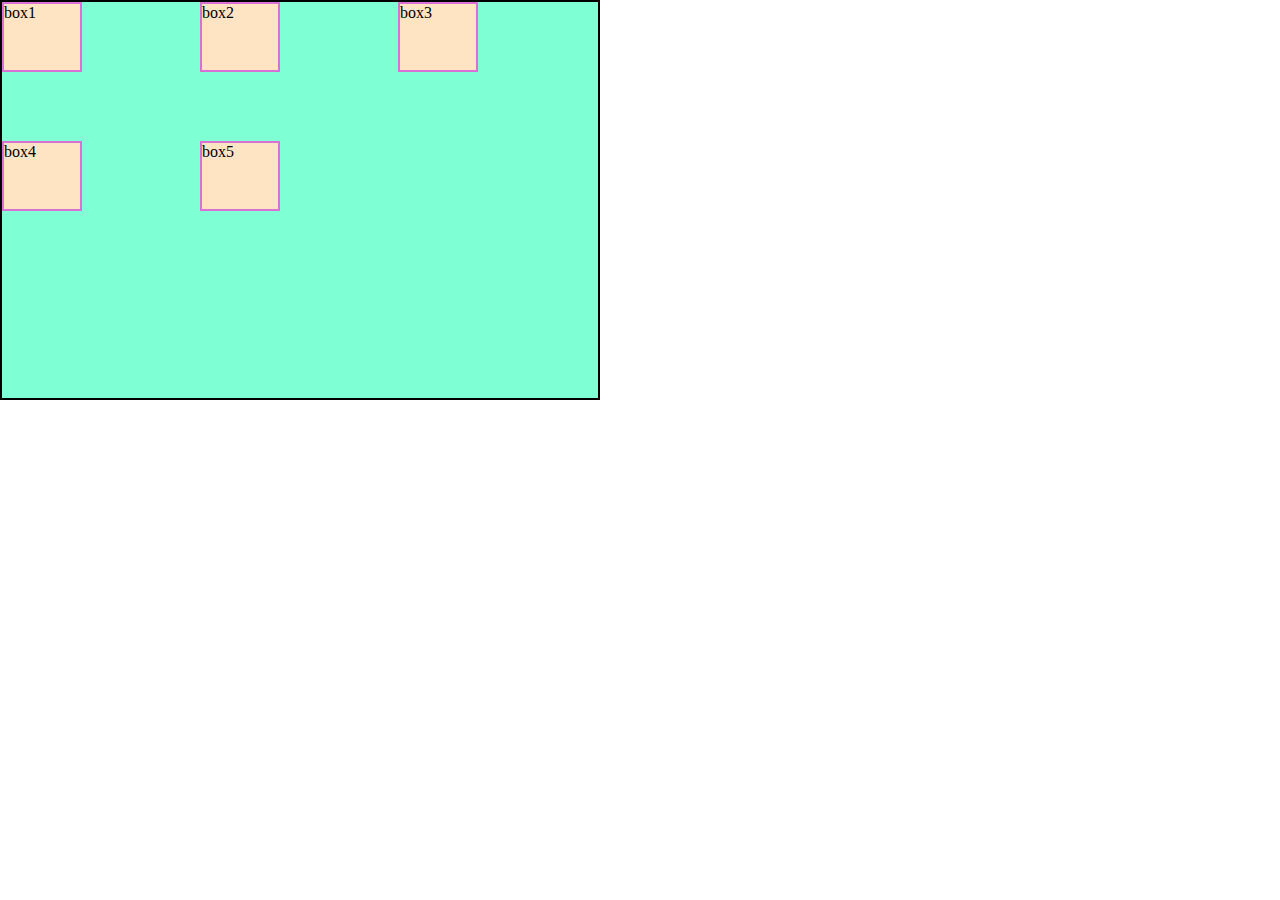
<file: grid/index.html>
<!DOCTYPE html>
<html lang="en">
<head>
    <meta charset="UTF-8">
    <meta name="viewport" content="width=device-width, initial-scale=1.0">
    <title>grid</title>
    <link rel="stylesheet" href="style.css">
</head>
<body>
    <div class="container">
        <div class="box" id="box1">box1</div>
        <div class="box">box2</div>
        <div class="box">box3</div>
        <div class="box">box4</div>
        <div class="box">box5</div>
    </div>
</body>
</html>
</file>
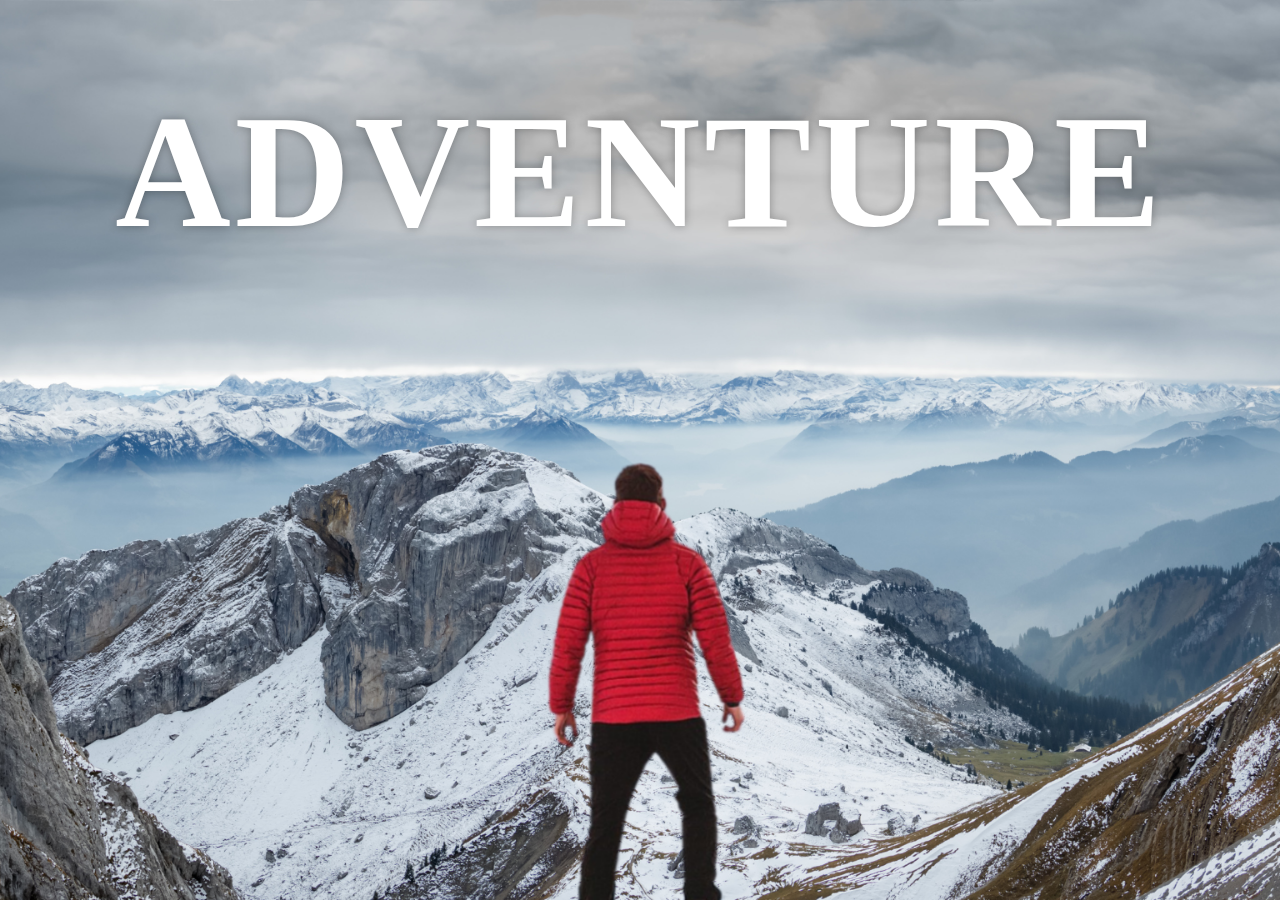
<file: parralax-website/index.html>
<!DOCTYPE html>
<html lang="en">
<head>
    <meta charset="UTF-8">
    <meta name="viewport" content="width=device-width, initial-scale=1.0">
    <title>parallax-website</title>
    <link rel="stylesheet" href="style.css">
</head>
<body>
    <div id="wrapper">
        <div class="container">
            <img src="image/background.png" class="background" alt="">
            <img src="image/foreground.png" class="forground" alt="">
          <h1>ADVENTURE</h1>
        </div>
        <section>
            <h2 class="sec-heading">Adventure Time!</h2>
            <p class="text">Lorem ipsum dolor sit amet consectetur, adipisicing elit. Qui necessitatibus commodi alias? Veritatis, eligendi nisi. Amet exercitationem, recusandae dolore corrupti laborum aperiam repellendus natus voluptatem quam atque aliquam beatae. Odit deserunt nisi optio eveniet? Aliquam possimus molestiae, ullam illum accusamus autem accusantium! Voluptate laboriosam eum saepe ex veritatis est? Numquam eaque autem labore provident dolorum, velit omnis mollitia eos adipisci! </p>
            <br>
            <br>
            <p>Lorem ipsum dolor sit amet consectetur, adipisicing elit. Qui necessitatibus commodi alias? Veritatis, eligendi nisi. Amet exercitationem, recusandae dolore corrupti laborum aperiam repellendus natus voluptatem quam atque aliquam beatae. Odit deserunt nisi optio eveniet? Aliquam possimus molestiae, ullam illum accusamus autem accusantium! Voluptate laboriosam eum saepe ex veritatis est? Numquam eaque autem labore provident dolorum,
                 velit omnis mollitia eos adipisci!</p>
                 <div class="bg bg1">
                    <h2 class="desc">BIKING</h2>
                 </div>
                 <p class="text">Lorem ipsum dolor sit amet consectetur, adipisicing elit. Qui necessitatibus commodi alias? Veritatis, eligendi nisi. Amet exercitationem, recusandae dolore corrupti laborum aperiam repellendus natus voluptatem quam atque aliquam beatae. Odit deserunt nisi optio eveniet? Aliquam possimus molestiae, ullam illum accusamus autem accusantium! Voluptate laboriosam eum saepe ex veritatis est? Numquam eaque autem labore provident dolorum, velit omnis mollitia eos adipisci! </p>
                 <br>
                 <br>
                 <p>Lorem ipsum dolor sit amet consectetur, adipisicing elit. Qui necessitatibus commodi alias? Veritatis, eligendi nisi. Amet exercitationem, recusandae dolore corrupti laborum aperiam repellendus natus voluptatem quam atque aliquam beatae. Odit deserunt nisi optio eveniet? Aliquam possimus molestiae, ullam illum accusamus autem accusantium! Voluptate laboriosam eum saepe ex veritatis est? Numquam eaque autem labore provident dolorum,
                      velit omnis mollitia eos adipisci!</p>
                      <div class="bg bg2">
                        <h2 class="desc">PARAGLIDING</h2>
                     </div>
                     <p class="text">Lorem ipsum dolor sit amet consectetur, adipisicing elit. Qui necessitatibus commodi alias? Veritatis, eligendi nisi. Amet exercitationem, recusandae dolore corrupti laborum aperiam repellendus natus voluptatem quam atque aliquam beatae. Odit deserunt nisi optio eveniet? Aliquam possimus molestiae, ullam illum accusamus autem accusantium! Voluptate laboriosam eum saepe ex veritatis est? Numquam eaque autem labore provident dolorum, velit omnis mollitia eos adipisci! </p>
                     <br>
                     <br>
                     <p>Lorem ipsum dolor sit amet consectetur, adipisicing elit. Qui necessitatibus commodi alias? Veritatis, eligendi nisi. Amet exercitationem, recusandae dolore corrupti laborum aperiam repellendus natus voluptatem quam atque aliquam beatae. Odit deserunt nisi optio eveniet? Aliquam possimus molestiae, ullam illum accusamus autem accusantium! Voluptate laboriosam eum saepe ex veritatis est? Numquam eaque autem labore provident dolorum,
                          velit omnis mollitia eos adipisci!</p>
                          <div class="bg bg3">
                            <h2 class="desc">SURFING</h2>
                         </div>
                         <p class="text">Lorem ipsum dolor sit amet consectetur, adipisicing elit. Qui necessitatibus commodi alias? Veritatis, eligendi nisi. Amet exercitationem, recusandae dolore corrupti laborum aperiam repellendus natus voluptatem quam atque aliquam beatae. Odit deserunt nisi optio eveniet? Aliquam possimus molestiae, ullam illum accusamus autem accusantium! Voluptate laboriosam eum saepe ex veritatis est? Numquam eaque autem labore provident dolorum, velit omnis mollitia eos adipisci! </p>
                         <br>
                         <br>
                         <p>Lorem ipsum dolor sit amet consectetur, adipisicing elit. Qui necessitatibus commodi alias? Veritatis, eligendi nisi. Amet exercitationem, recusandae dolore corrupti laborum aperiam repellendus natus voluptatem quam atque aliquam beatae. Odit deserunt nisi optio eveniet? Aliquam possimus molestiae, ullam illum accusamus autem accusantium! Voluptate laboriosam eum saepe ex veritatis est? Numquam eaque autem labore provident dolorum,
                              velit omnis mollitia eos adipisci!</p>
                 
        </section>
       
    </div>
    
</body>
</html>
</file>
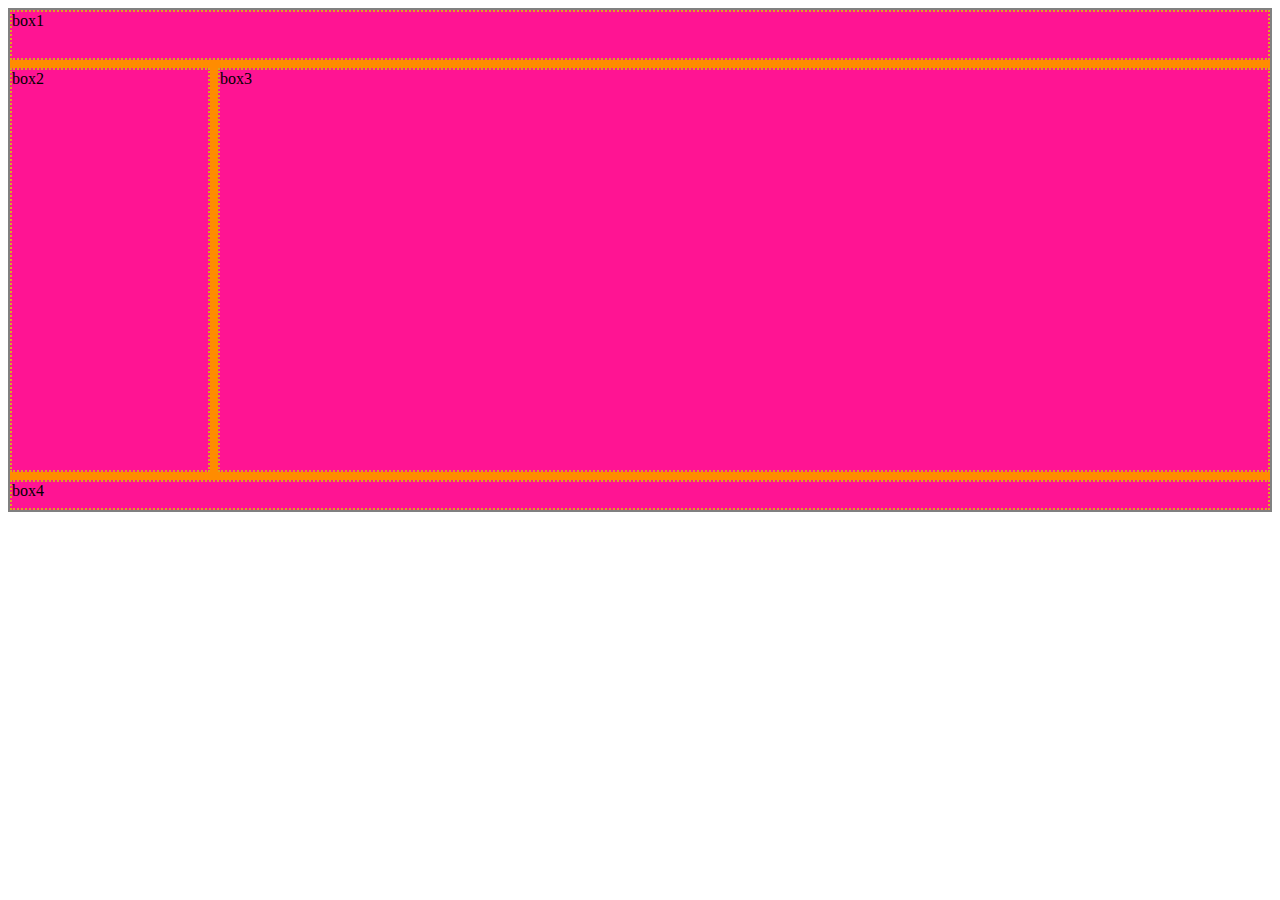
<file: grid/grid_practice/index1.html>
<!DOCTYPE html>
<html lang="en">
<head>
    <meta charset="UTF-8">
    <meta name="viewport" content="width=device-width, initial-scale=1.0">
    <title>grid-practice</title>
    <link rel="stylesheet" href="style2.css">
</head>
<body>
    <div class="container">
        <div class="box" id="box1">box1</div>
        <div class="box" id="box2">box2</div>
        <div class="box" id="box3">box3</div>
        <div class="box" id="box4">box4</div>
    </div>
</body>
</html>
</file>
<file: grid/style.css>
*{
    margin: 0;
    padding: 0;
    box-sizing: border-box;
}
.container{
    height: 400px;
    width: 600px;
    background-color: aquamarine;
    border: 2px solid black;
    display: grid;
    grid-template-rows: repeat(3,1fr);
    grid-template-columns: 1fr 1fr 200px;
    gap: 20px;

}
.box{
    height: 70px;
    width: 80px;
    background-color: bisque;
    border: 2px solid orchid;
   
}
#box1{
    /* grid-row-start: 1;
    grid-row-end: 4; */
    grid-column-start: 1;
    grid-column-end:2 ;
}
</file>
<file: parralax-website/style.css>
@font-face {
    font-family: "CustomFont";
    src: url("https://yoursite.com/css/fonts/CustomFont.eot");
    src: url("https://yoursite.com/css/fonts/CustomFont.woff") format("woff"),
    url("https://yoursite.com/css/fonts/CustomFont.otf") format("opentype"),
    url("https://yoursite.com/css/fonts/CustomFont.svg#filename") format("svg");
    }
    
    
*{
    margin: 0;
    padding: 0;
    box-sizing: border-box;
}
#wrapper{
    height: 100vh;
    width: 100vw;
    /* box-sizing: border-box; 
     margin: 0;
    padding: 0; */
    overflow-x: hidden;
    overflow-y: auto;
    perspective: 10px;
}
.container{
    position: relative;
    display: flex;
    justify-content: center;
    align-items: center;
transform-style: preserve-3d;
height: 100%;
z-index: -1;
}
.background,.forground{
    position: absolute; 
    height: 100%;
    width: 100%;
    z-index: -1;
    object-fit: cover;
}
.background{
    transform: translateZ(-40px) scale(5);
}
.forground{
    transform: translateZ(-20px) scale(4) ;
}
h1{
    position: absolute;
    top: 5rem;
    color: white;
    font-size: 10rem;
    letter-spacing: 4px;
  text-shadow:  0 0 10px rgba(0, 0,0,0.3 );
   
}
section{
    background-color: rgb(45, 45, 45);
    color: white;
    padding: 5rem 0;
}
.bg1{
    background-image: url(image/sport-1.jpg);

}
.bg2{
    background-image: url(image/sport-2.jpg);

}
.bg3{
    background-image: url(image/sport-3.jpg);

}
.sec-heading{
    font-size: 5rem;
    padding: 0 10rem;
}
.heading{
    font-size: 1.5rem;
    padding:  0 10rem;
    margin: 5rem 0;
}
.bg{
    position: relative;
    width: 100%;
    background-attachment: fixed;
    height: 500px;
    background-size: cover;
    background-position: center;
}
.desc{
    font-family: "Custom-Font";
    position: absolute;
    background-color: white;
    padding: 0.5rem 2.5rem;
    top: 50%;
    left: 50%;
    transform: translateX(-50%) translateY(-50%);
    color: black;
    font-size: 2.5rem;
    font-weight: 600;

}
</file>
<file: grid/grid_practice/style2.css>
.container{
    height: 500px;
 
    border: 2px solid gray;
    background-color: darkorange;  
    display: grid;
    grid-template-rows: 50px 1fr 30px;
    grid-template-columns: 200px 1fr 1fr;
    gap: 8px;
    vi 
}
.box{
    
   
    
    border: 2px dotted goldenrod;
    background-color: deeppink;


}
#box1{
    grid-column-start: 1;
    grid-column-end: 4;
}
#box4{
    grid-column-start: 1;
    grid-column-end: 4;
}
#box3{
    grid-column-start: 2;
    grid-column-end:4 ;
}
</file>
